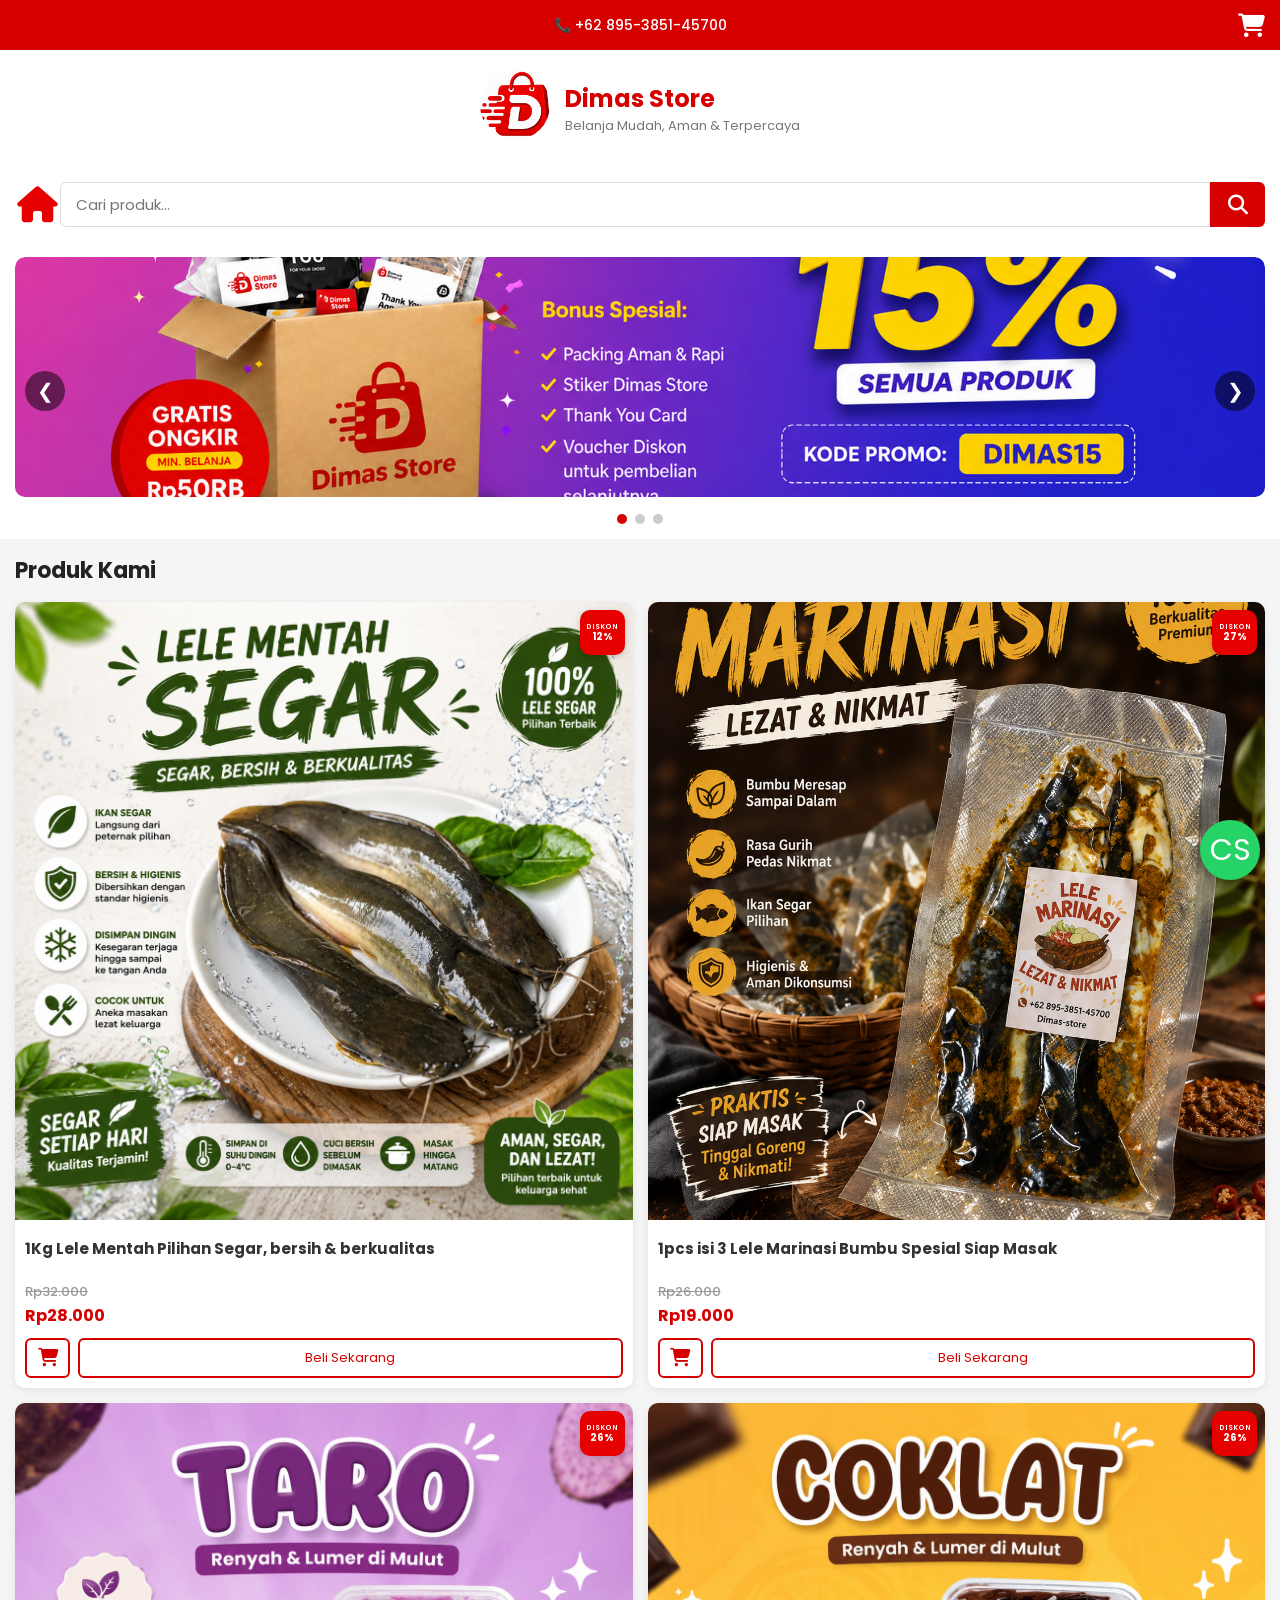
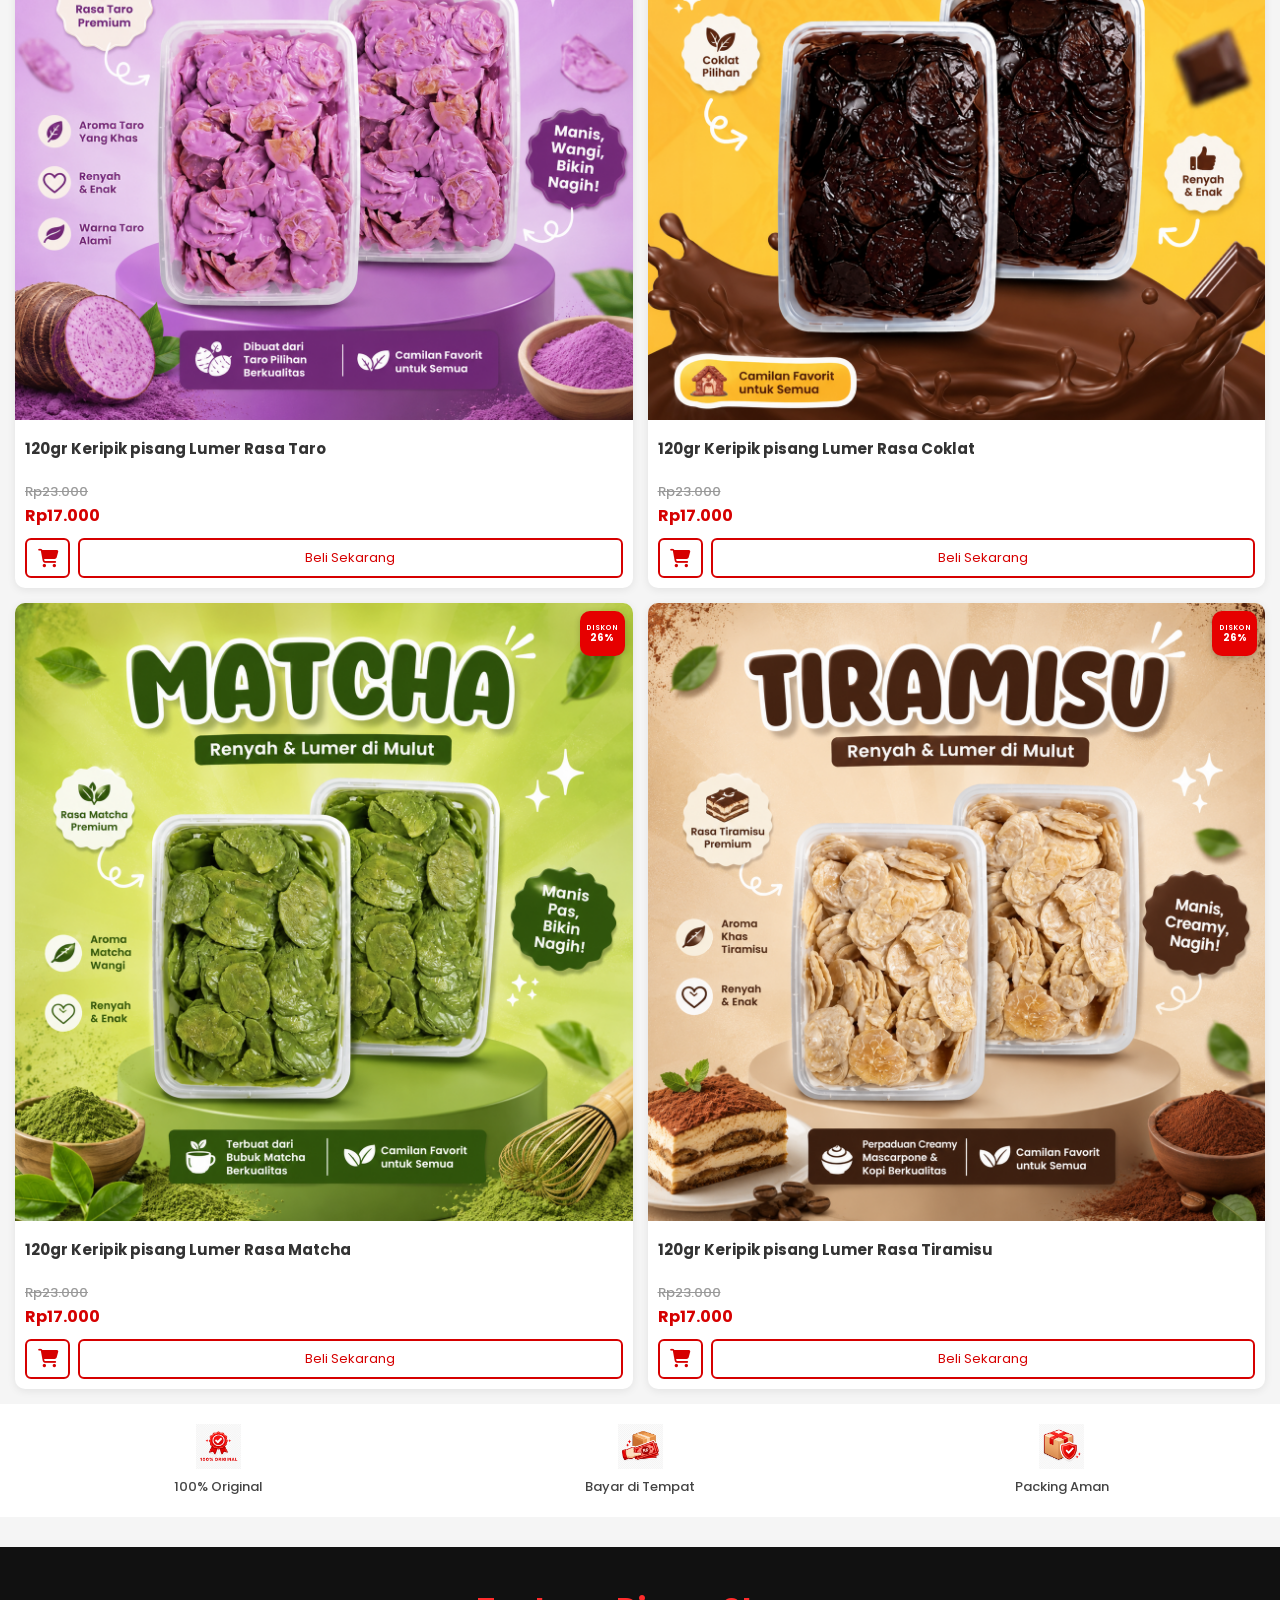
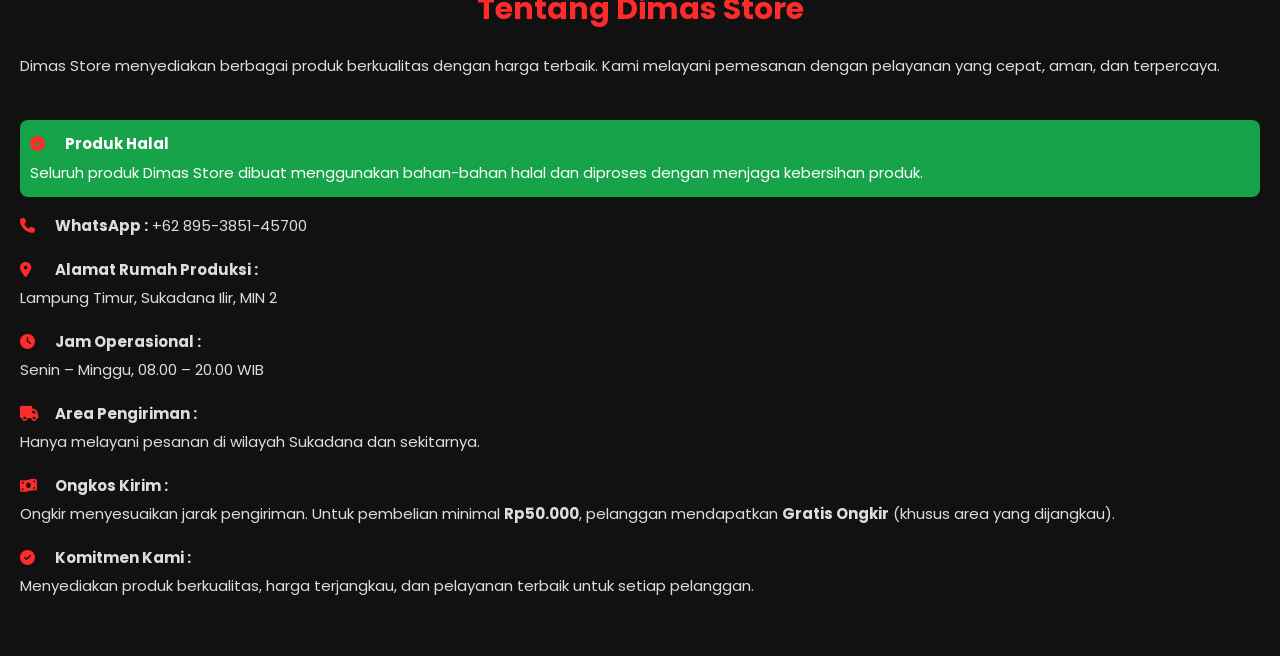
<file: index.html>
<!DOCTYPE html>
<html lang="id">
<head>
    <meta charset="UTF-8">
    <meta name="viewport" content="width=device-width, initial-scale=1.0">
    <title>Toko Online</title>

    <link rel="stylesheet" href="style.css">

    <link rel="preconnect" href="https://fonts.googleapis.com">
    <link rel="preconnect" href="https://fonts.gstatic.com" crossorigin>

    <link href="https://fonts.googleapis.com/css2?family=Poppins:wght@300;400;500;600;700&display=swap" rel="stylesheet">

<link rel="stylesheet" href="https://cdnjs.cloudflare.com/ajax/libs/font-awesome/6.5.2/css/all.min.css">
</head>

<body>

<header>
    
<div class="top-bar">
    <span>📞 +62 895-3851-45700</span>

    <a href="keranjang.html" class="cart-btn" title="Keranjang">
    <i class="fa-solid fa-cart-shopping"></i>
    </a>
</div>

    <div class="logo-area">

        <div class="logo">
            <img src="logo.png" alt="Logo">
        </div>
        
        
        <div class="nama-toko">
    <h1>Dimas Store</h1>
    <p>Belanja Mudah, Aman &
        Terpercaya</p>
        </div>

    </div>

    <div class="search-box">

    <a href="javascript:location.reload();" class="home-btn" title="Beranda">
        <i class="fa-solid fa-house"></i>
    </a>

    <input
        type="text"
        id="searchInput"
        placeholder="Cari produk..."
    >

    <button id="searchButton">
    <i class="fa-solid fa-magnifying-glass"></i>
    </button>

    </div>

</header>

<main>
<section class="slider">

    <div class="slides">

        <div class="slide active">
            <img src="banner1.jpg" alt="Banner 1">
        </div>

        <div class="slide">
            <img src="banner2.jpg" alt="Banner 2">
        </div>

        <div class="slide">
            <img src="banner3.jpg" alt="Banner 3">
        </div>

    </div>

    <button class="prev">&#10094;</button>
    <button class="next">&#10095;</button>

    <div class="dots">

        <span class="dot active"></span>
        <span class="dot"></span>
        <span class="dot"></span>

    </div>

</section>

<section class="produk">

    <div class="judul-produk">
        <h2>Produk Kami</h2>
    </div>

    <div class="produk-grid">
<div class="produk-card">
    
<div class="ribbon">
    <span>DISKON</span>
    <strong>12%</strong>
</div>

<img src="produk1.jpg" alt="Lele Mentah Pilihan Segar Siap Diolah">
            
<h3> 1Kg Lele Mentah Pilihan Segar, bersih & berkualitas </h3>

            <p class="harga">
    <span class="harga-lama">Rp32.000</span><br>
    <span class="harga-baru">Rp28.000</span>
            </p>
<div class="produk-btn">
    <button class="btn-cart">
        <i class="fa-solid fa-cart-shopping"></i>
    </button>

    <button class="btn-beli">
        Beli Sekarang
    </button>
</div>

        </div>

        <div class="produk-card">
<div class="ribbon">
    <span>DISKON</span>
    <strong>27%</strong>
</div>

<img src="produk2.jpg" alt="Lele Marinasi Bumbu Spesial Siap Masak">
            
<h3> 1pcs isi 3 Lele Marinasi Bumbu Spesial Siap Masak</h3>
<p class="harga">
    <span class="harga-lama">Rp26.000</span><br>
    <span class="harga-baru">Rp19.000</span>
</p>
<div class="produk-btn">
    <button class="btn-cart">
        <i class="fa-solid fa-cart-shopping"></i>
    </button>

    <button class="btn-beli">
        Beli Sekarang
    </button>
</div>
        </div>

        <div class="produk-card">

            <div class="ribbon">
    <span>DISKON</span>
    <strong>26%</strong>
            </div>
            <img src="produk3.jpg" alt="Keripik Lumer Rasa Taro">
<h3>120gr Keripik pisang Lumer Rasa Taro</h3>
<p class="harga">
    <span class="harga-lama">Rp23.000</span><br>
    <span class="harga-baru">Rp17.000</span>
</p>

            <div class="produk-btn">
    <button class="btn-cart">
        <i class="fa-solid fa-cart-shopping"></i>
    </button>

    <button class="btn-beli">
        Beli Sekarang
    </button>
            </div>

        </div>

        <div class="produk-card">
            <div class="ribbon">
    <span>DISKON</span>
    <strong>26%</strong>
            </div>
    <img src="produk4.jpg" alt="Keripik Lumer Rasa Coklat">
    <h3>120gr Keripik pisang Lumer Rasa Coklat</h3>
    <p class="harga">
    <span class="harga-lama">Rp23.000</span><br>
    <span class="harga-baru">Rp17.000</span>
    </p>
    <div class="produk-btn">
    <button class="btn-cart">
        <i class="fa-solid fa-cart-shopping"></i>
    </button>

    <button class="btn-beli">
        Beli Sekarang
    </button>
    </div>
        </div>

            <div class="produk-card">
                <div class="ribbon">
    <span>DISKON</span>
    <strong>26%</strong>
                </div>
    <img src="produk5.jpg" alt="Keripik Lumer Rasa Matcha">
    <h3>120gr Keripik pisang Lumer Rasa Matcha</h3>
    <p class="harga">
    <span class="harga-lama">Rp23.000</span><br>
    <span class="harga-baru">Rp17.000</span>
    </p>
    <div class="produk-btn">
    <button class="btn-cart">
        <i class="fa-solid fa-cart-shopping"></i>
    </button>

    <button class="btn-beli">
        Beli Sekarang
    </button>
    </div>
            </div>

        <div class="produk-card">
            <div class="ribbon">
    <span>DISKON</span>
    <strong>26%</strong>
            </div>

            <img src="produk6.jpg" alt="Keripik Lumer Rasa Tiramisu">
<h3>120gr Keripik pisang Lumer Rasa Tiramisu</h3>

            <p class="harga">
    <span class="harga-lama">Rp23.000</span><br>
    <span class="harga-baru">Rp17.000</span>
            </p>
<div class="produk-btn">
    <button class="btn-cart">
        <i class="fa-solid fa-cart-shopping"></i>
    </button>

    <button class="btn-beli">
        Beli Sekarang
    </button>
</div>
        </div>

    </div>

</section>
<footer>

    <div class="footer-box">

        <div class="footer-item">
            <img src="original.png" alt="Original">
            <p>100% Original</p>
        </div>

        <div class="footer-item">
            <img src="cod.png" alt="COD">
            <p>Bayar di Tempat</p>
        </div>

        <div class="footer-item">
            <img src="packing.png" alt="Packing">
            <p>Packing Aman</p>
        </div>

    </div>

</footer>

<section class="tentang">

    <h2>Tentang Dimas Store</h2>

    <p>
        Dimas Store menyediakan berbagai produk berkualitas dengan harga terbaik.
        Kami melayani pemesanan dengan pelayanan yang cepat, aman, dan terpercaya.
    </p>

    <br>

    <p style="background:#16a34a; color:#fff; padding:10px; border-radius:8px; margin-bottom:15px;">
    <i class="fa-solid fa-check-circle"></i>
    <b>Produk Halal</b><br>
    Seluruh produk Dimas Store dibuat menggunakan bahan-bahan halal dan diproses dengan menjaga kebersihan produk.
    </p>

    
    <p>
        <i class="fa-solid fa-phone"></i>
        <b>WhatsApp :</b> +62 895-3851-45700
    </p>

    <p>
        <i class="fa-solid fa-location-dot"></i>
        <b>Alamat Rumah Produksi :</b><br>
        Lampung Timur, Sukadana Ilir, MIN 2
    </p>

    <p>
        <i class="fa-solid fa-clock"></i>
        <b>Jam Operasional :</b><br>
        Senin – Minggu, 08.00 – 20.00 WIB
    </p>

    <p>
        <i class="fa-solid fa-truck"></i>
        <b>Area Pengiriman :</b><br>
        Hanya melayani pesanan di wilayah Sukadana dan sekitarnya.
    </p>

    <p>
        <i class="fa-solid fa-money-bill-wave"></i>
        <b>Ongkos Kirim :</b><br>
        Ongkir menyesuaikan jarak pengiriman. Untuk pembelian minimal <b>Rp50.000</b>, pelanggan mendapatkan <b>Gratis Ongkir</b> (khusus area yang dijangkau).
    </p>

    <p>
        <i class="fa-solid fa-circle-check"></i>
        <b>Komitmen Kami :</b><br>
        Menyediakan produk berkualitas, harga terjangkau, dan pelayanan terbaik untuk setiap pelanggan.
    </p>

</section>



</main>

<script src="script.js"></script>
<a href="https://wa.me/62895385145700?text=Halo%20Dimas-store%20saya%20ingin%20bertanya%20tentang%20produk" 
   class="cs-float" target="_blank">
   CS
</a>
</body>
</html>
</file>
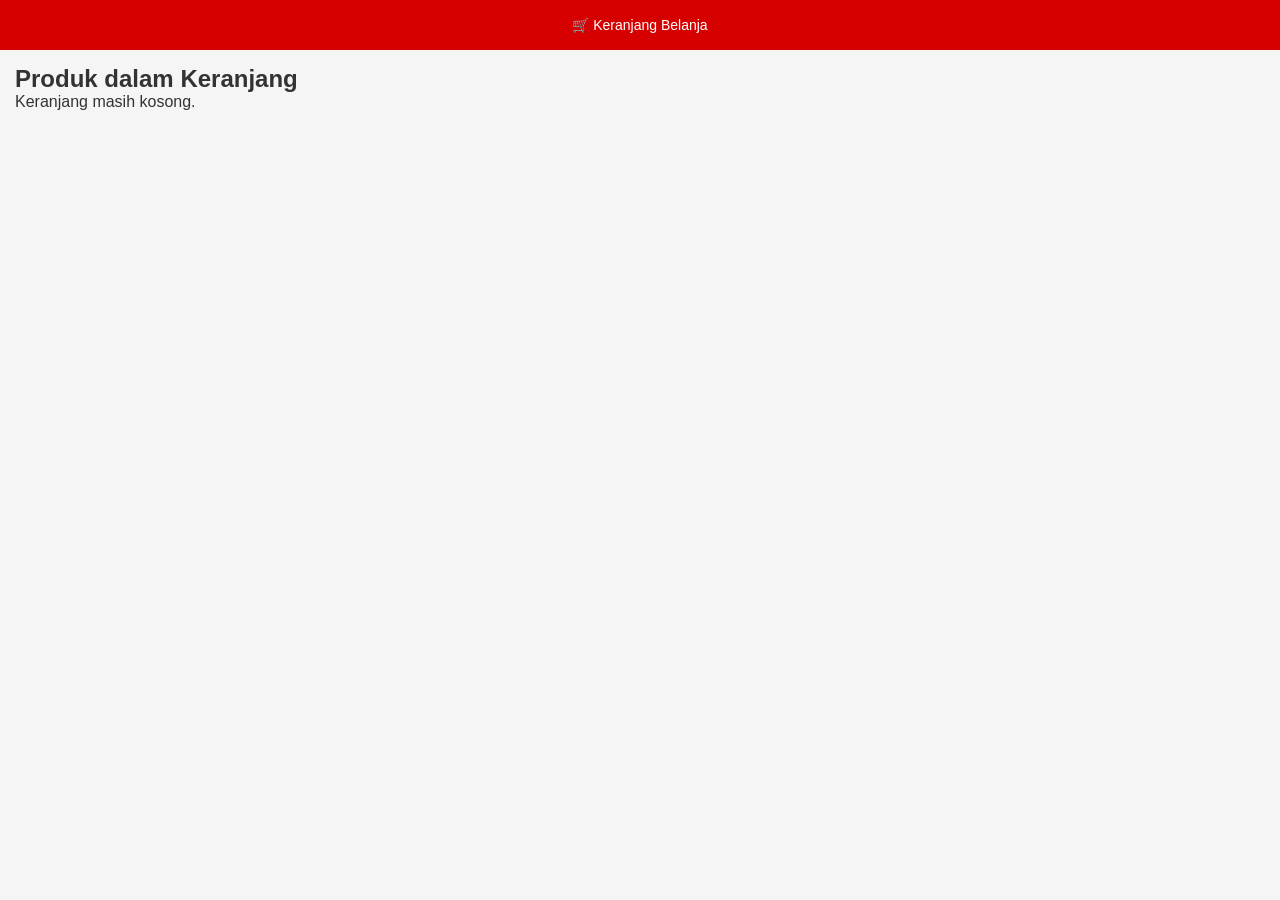
<file: keranjang.html>
<!DOCTYPE html>
<html lang="id">
<head>
<meta charset="UTF-8">
<meta name="viewport" content="width=device-width, initial-scale=1.0">
<title>Keranjang - Dimas Store</title>

<link rel="stylesheet" href="style.css">
<link rel="stylesheet" href="https://cdnjs.cloudflare.com/ajax/libs/font-awesome/6.5.2/css/all.min.css">
</head>

<body>

<div class="top-bar">
    <span>🛒 Keranjang Belanja</span>
</div>

<section class="produk">

<h2>Produk dalam Keranjang</h2>

<div id="daftarKeranjang"></div>

<br>

<button class="btn-beli" id="checkoutWA">
Checkout via WhatsApp
</button>

</section>

<script src="keranjang.js"></script>

</body>
</html>
</file>
<file: style.css>
*{
    margin:0;
    padding:0;
    box-sizing:border-box;
    font-family:'Poppins',sans-serif;
}

body{
    background:#f5f5f5;
    color:#333;
}

.top-bar{
    width:100%;
    height:50px;
    background:#d60000;
    color:#fff;
    display:flex;
    justify-content:center;
    align-items:center;
    position:relative;
    font-size:14px;
    font-weight:500;

}

.logo-area{
    display:flex;
    align-items:center;
    justify-content:center;
    gap:15px;
    background:#fff;
    padding:20px 15px;
}

.logo img{
    width:70px;
    height:70px;
    border-radius:50%;
    object-fit:cover;
}

.nama-toko h1{
    font-size:24px;
    color:#d60000;
}

.nama-toko p{
    font-size:13px;
    color:#777;
}

.search-box{
    display:flex;
    padding:15px;
    background:#fff;
}

.search-box input{
    flex:1;
    height:45px;
    border:1px solid #ddd;
    border-radius:6px 0 0 6px;
    padding:0 15px;
    outline:none;
    font-size:15px;
}

.search-box button{
    width:55px;
    border:none;
    background:#d60000;
    color:#fff;
    font-size:20px;
    border-radius:0 6px 6px 0;
    cursor:pointer;
    display:flex;
    justify-content:center;
    align-items:center;

}
.slider{
    width:100%;
    background:#fff;
    padding:15px;
    position:relative;
}

.slides{
    width:100%;
    overflow:hidden;
    border-radius:10px;
}

.slide{
    display:none;
}

.slide.active{
    display:block;
}

.slide img{
    width:100%;
    height:240px;
    object-fit:cover;
    border-radius:10px;
}


.prev,
.next{
    position:absolute;
    top:50%;
    transform:translateY(-50%);
    width:40px;
    height:40px;
    border:none;
    border-radius:50%;
    background:rgba(0,0,0,.5);
    color:#fff;
    font-size:20px;
    cursor:pointer;
    z-index:10;
}

.prev{
    left:25px;
}

.next{
    right:25px;
}

.dots{
    display:flex;
    justify-content:center;
    gap:8px;
    margin-top:10px;
}

.dot{
    width:10px;
    height:10px;
    background:#ccc;
    border-radius:50%;
}

.dot.active{
    background:#d60000;
}

.produk{
    padding:15px;
}

.judul-produk{
    margin-bottom:15px;
}

.judul-produk h2{
    font-size:22px;
    color:#222;
}

.produk-grid{
    display:grid;
    grid-template-columns:repeat(2,1fr);
    gap:15px;
}

.produk-card{
    background:#fff;
    border-radius:10px;
    overflow:hidden;
    box-shadow:0 2px 8px rgba(0,0,0,.08);
}

.produk-card img{
    width:100%;
    aspect-ratio:1/1;
    object-fit:cover;
}

.produk-card h3{
    font-size:15px;
    padding:10px;
}

.harga{
    color:#d60000;
    font-size:16px;
    font-weight:600;
    padding:0 10px 10px;
}

.produk-card button{
    cursor:pointer;
}
.footer-box{
    display:flex;
    justify-content:space-between;
    align-items:flex-start;
    gap:15px;
    padding:20px 15px;
    background:#fff;
}

.footer-item{
    flex:1;
    display:flex;
    flex-direction:column;
    align-items:center;
    justify-content:center;
    text-align:center;
}

.footer-item img{
    width:45px;
    height:45px;
    object-fit:contain;
    margin-bottom:8px;
}

.footer-item p{
    font-size:13px;
    color:#444;
    font-weight:500;

}

.tentang{
    background:#ffffff;
    margin-top:20px;
    padding:20px 15px;
}

.tentang h2{
    font-size:22px;
    color:#d60000;
    margin-bottom:12px;
}

.tentang p{
    font-size:14px;
    line-height:1.8;
    color:#555;
    text-align:justify;
}

@media (max-width:480px){

    .logo img{
        width:60px;
        height:60px;
    }

    .nama-toko h1{
        font-size:20px;
    }

    .nama-toko p{
        font-size:12px;
    }

    .slide img{
        height:180px;
    }

    .produk-grid{
        grid-template-columns:repeat(2,1fr);
        gap:12px;
    }

    .produk-card h3{
        font-size:14px;
    }

    .harga{
        font-size:15px;
    }

    .btn-cart{
        width:48px;
        height:42px;
    }

    .btn-beli{
        height:42px;
        font-size:12px;
        font-weight:400;
}
    

    

    .footer-item p{
        font-size:12px;
    }
}
.cs-float {
  position: fixed;
  bottom: 20px;
  right: 20px;
  width: 60px;
  height: 60px;
  background-color: #25D366;
  color: white;
  border-radius: 50%;
  text-align: center;
  font-size: 30px;
  line-height: 60px;
  box-shadow: 0 4px 10px rgba(0,0,0,0.3);
  z-index: 9999;
  text-decoration: none;
  animation: goyang 2s infinite;
}

@keyframes goyang {
  0% { transform: translateY(0); }
  50% { transform: translateY(-8px); }
  100% { transform: translateY(0); }
}

.home-btn{
    color: #e60000 !important;
    font-size: 36px !important;
    text-decoration: none !important;
    display: flex;
    align-items: center;
    justify-content: center;
    width: 45px;
    height: 45px;
    flex-shrink: 0;
}

.home-btn i{
    color: #e60000 !important;
    font-size: 36px !important;
}
.cart-btn{
    position:absolute;
    right:15px;
    top:50%;
    transform:translateY(-50%);
    text-decoration:none;
    font-size:24px;
    z-index:1000;
}

.cart-btn i{
    color:#fff !important;
}

.produk-btn{
    display:flex;
    gap:8px;
    padding:0 10px 10px;
}

.btn-cart{
    width:45px;
    height:40px;
    border:none;
    border-radius:6px;
    background:#ffffff;
    color:#d60000;
    border:2px solid #d60000;
    cursor:pointer;
    font-size:18px;
}

.btn-beli{
    flex:1;
    height:40px;
    border:2px solid #d60000 !important;
    border-radius:6px;
    background:#fff !important;
    color:#d60000 !important;
    font-size:13px;
    font-weight:400;
}
.tentang{
    background:#111;
    color:#fff;
    padding:40px 20px;
    margin-top:30px;
}

.tentang h2{
    text-align:center;
    color:#ff2b2b;
    margin-bottom:20px;
    font-size:30px;
}

.tentang p{
    color:#ddd;
    line-height:1.9;
    font-size:15px;
    margin-bottom:15px;
}

.tentang i{
    color:#ff2b2b;
    width:25px;
    margin-right:6px;
}
.harga{
    margin-top:8px;
}

.harga-lama{
    color:#999;
    text-decoration:line-through;
    font-size:13px;
    font-weight:500;
}

.harga-baru{
    color:#d60000;
    font-size:16px;
    font-weight:700;
}
.produk-card{
    position:relative;
    overflow:hidden;
}

.ribbon{
    position:absolute;
    top:8px;
    right:8px;
    width:45px;
    height:45px;
    background:#e60000;
    border-radius:10px;
    color:#fff;
    display:flex;
    flex-direction:column;
    justify-content:center;
    align-items:center;
    z-index:20;
    box-shadow:0 2px 6px rgba(0,0,0,.2);
}

.ribbon span{
    font-size:7px;
    font-weight:600;
    line-height:1;
}

.ribbon strong{
    font-size:10px;
    font-weight:700;
    margin-top:2px;
    line-height:1;
}
</file>
